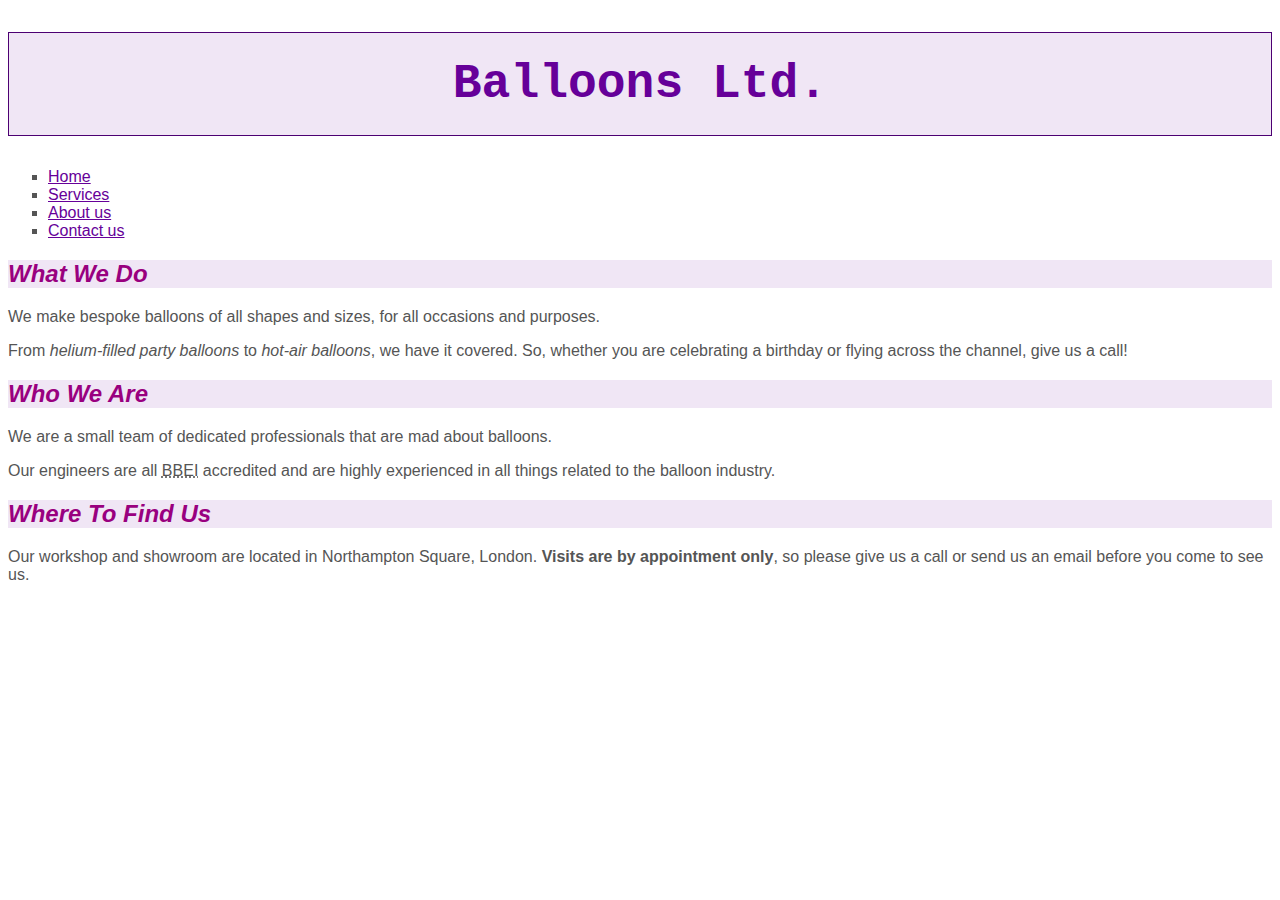
<file: balloons/index.html>
<!DOCTYPE html>
<html>
	<head>
	<title>Home</title>
	<link type="text/css" rel="stylesheet" href="balloons.css"/>
	<meta charset="utf-8"/>
	<style> 
		h1{ font-size: 
		3em;
		}
	</style>	
	</head>
	<body>
		<h1>Balloons Ltd.</h1>
        <ul class="navigation">
            <li><a href="index.html">Home</a></li>
            <li><a href="services.html">Services</a></li>
            <li><a href="about-us.html">About us</a></li>
            <li><a href="contact-us.html">Contact us</a></li>
            </ul>
			<h2>What We Do</h2>
			<p>We make bespoke balloons of all shapes and sizes, for all occasions and purposes.</p>
			<p>From <em>helium-filled party balloons</em> to <em>hot-air balloons</em>, we
				have it covered. So, whether you are celebrating a birthday or flying across the
				channel, give us a call!</p>

			<h2>Who We Are</h2>
			<p>We are a small team of dedicated professionals that are mad about balloons.</p>
			<p>
				Our engineers are all
					<abbr title="Bespoke Balloon Engineers Institute">BBEI</abbr>
					accredited and are highly experienced in all things
					related to the balloon industry.
				</p>
			<h2>Where To Find Us</h2>
			<p>Our workshop and showroom are located in Northampton Square, London.
				<strong>Visits are by appointment only</strong>, so please give us a call
				or send us an email before you come to see us.</p>

		</ul>
	</body>
</html>
</file>
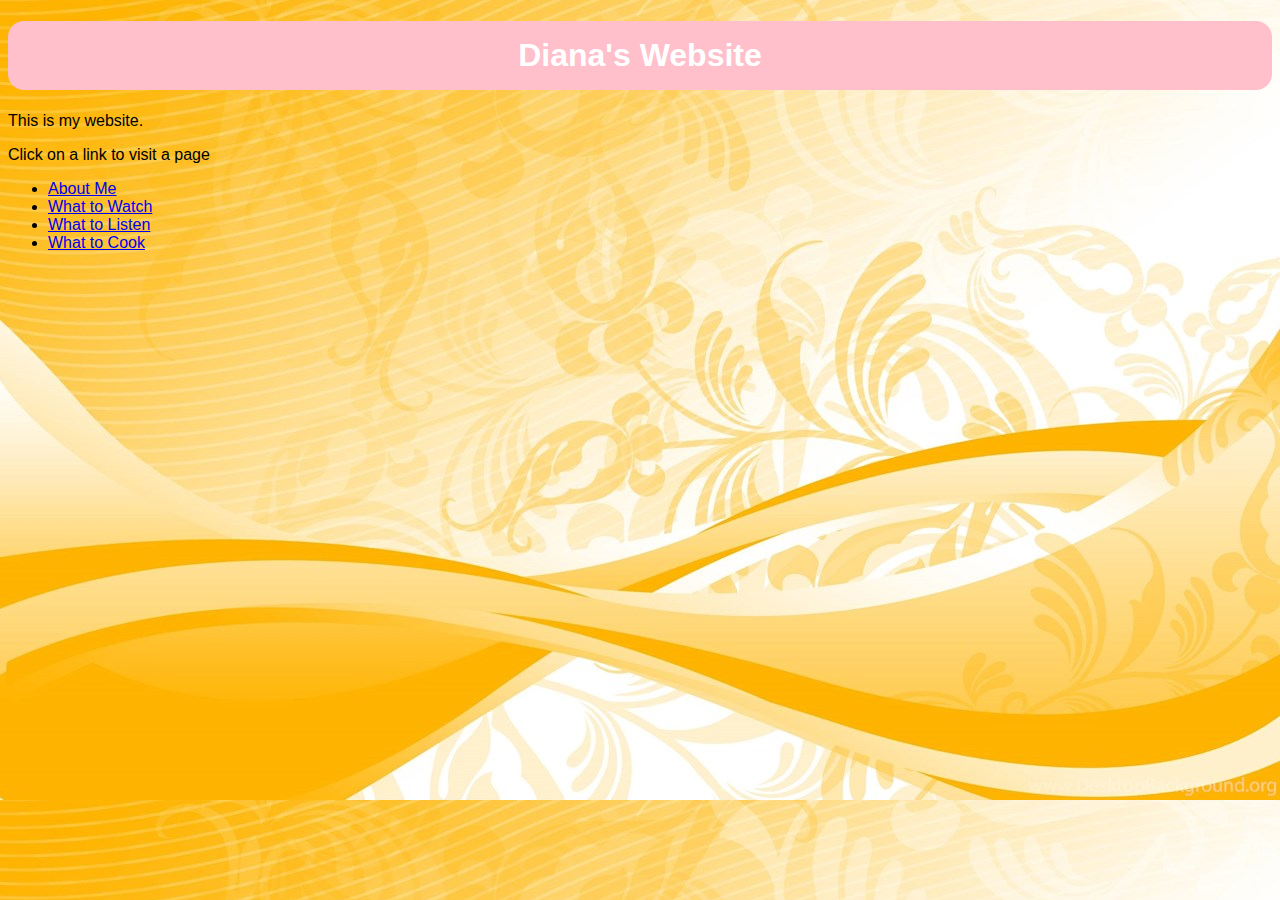
<file: my-first-website_start/index.html>
<!DOCTYPE html>
<html>
	<head>
	<title>Home</title>
	<link type="text/css" rel="stylesheet" href="css/home.css"/>
	<meta charset="utf-8"/>
	</head>
		<h1 style="text-align:center;">Diana's Website</h1>
		<p>This is my website.</p>
		<p>Click on a link to visit a page</p>
		<ul class="menu">
			<li><a href="about-me.html">About Me</a></li>
			<li><a href="movies.html">What to Watch</a></li>
			<li><a href="songs.html">What to Listen</a></li>
			<li><a href="cookies.html">What to Cook</a></li>
		</ul>
	</body>
</html>
</file>
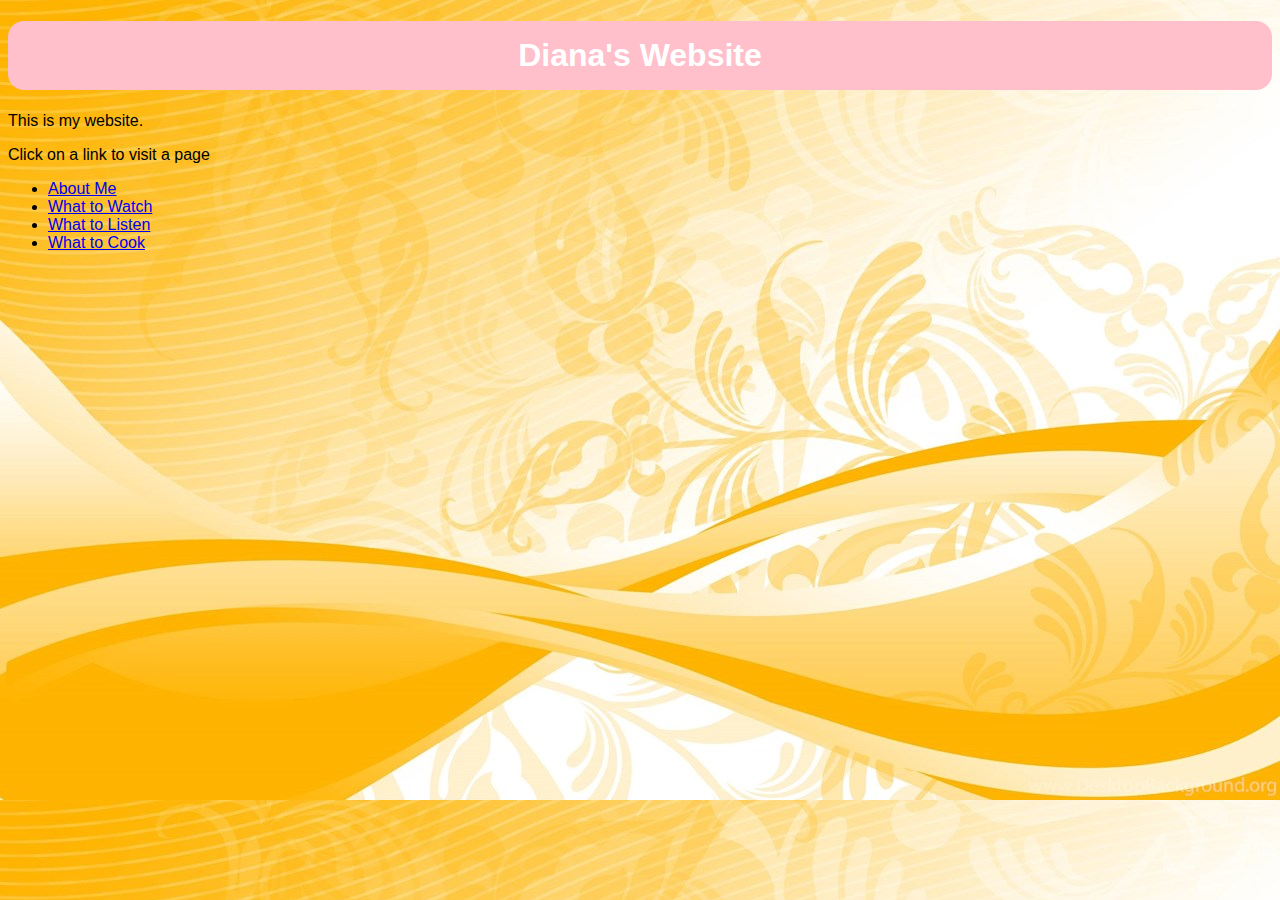
<file: Projects/my-first-website_start/index.html>
<!DOCTYPE html>
<html>
	<head>
	<title>Home</title>
	<link type="text/css" rel="stylesheet" href="css/home.css"/>
	<meta charset="utf-8"/>
	</head>
		<h1 style="text-align:center;">Diana's Website</h1>
		<p>This is my website.</p>
		<p>Click on a link to visit a page</p>
		<ul>
			<li><a href="about-me.html">About Me</a></li>
			<li><a href="movies.html">What to Watch</a></li>
			<li><a href="songs.html">What to Listen</a></li>
			<li><a href="cookies.html">What to Cook</a></li>
		</ul>
	</body>
</html>
</file>
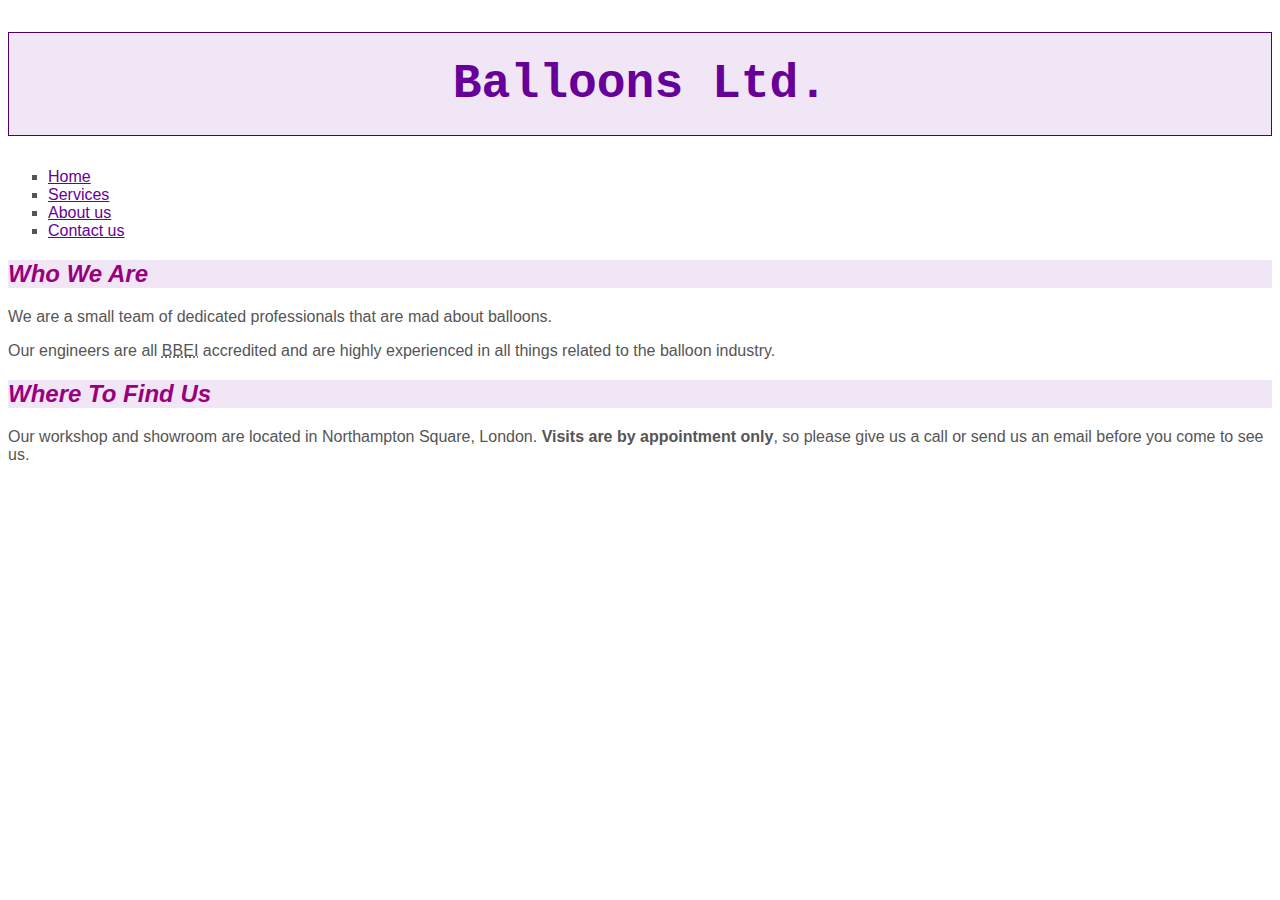
<file: balloons/about-us.html>
<!DOCTYPE html>
<html>
	<head>
	<title>About us</title>
	<link type="text/css" rel="stylesheet" href="balloons.css"/>
	<meta charset="utf-8"/>
	<style> 
		h1{ font-size: 
		3em;
		}
	</style>	
	</head>
	<body>
		<h1>Balloons Ltd.</h1>
        <ul class="navigation">
            <li><a href="index.html">Home</a></li>
            <li><a href="services.html">Services</a></li>
            <li><a href="about-us.html">About us</a></li>
            <li><a href="contact-us.html">Contact us</a></li>
            </ul>
			<h2>Who We Are</h2>
			<p>We are a small team of dedicated professionals that are mad about balloons.</p>
			<p>
				Our engineers are all
					<abbr title="Bespoke Balloon Engineers Institute">BBEI</abbr>
					accredited and are highly experienced in all things
					related to the balloon industry.
				</p>
			<h2>Where To Find Us</h2>
			<p>Our workshop and showroom are located in Northampton Square, London.
				<strong>Visits are by appointment only</strong>, so please give us a call
				or send us an email before you come to see us.</p>

		</ul>
	</body>
</html>
</file>
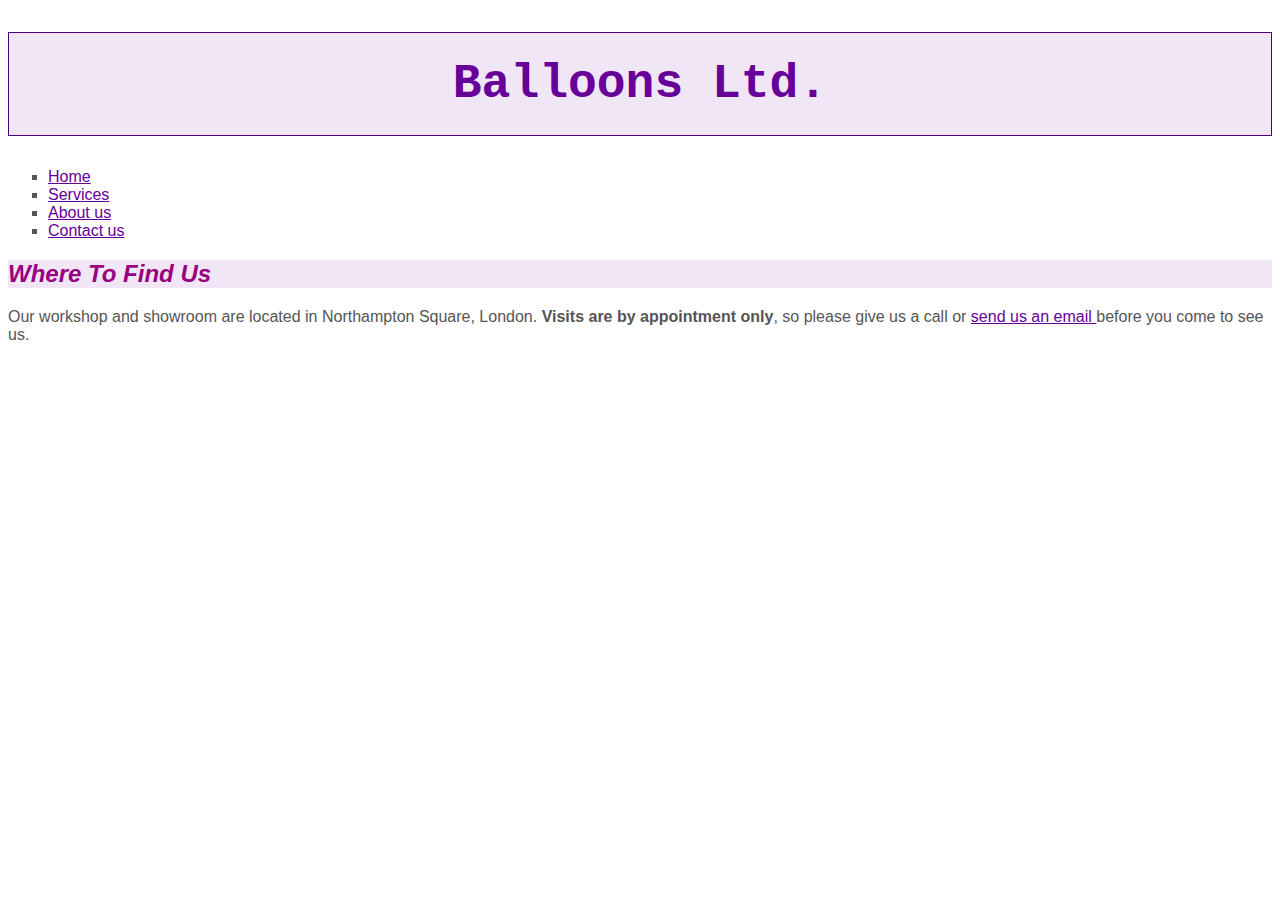
<file: balloons/contact-us.html>
<!DOCTYPE html>
<html>
	<head>
	<title>Contact us</title>
	<link type="text/css" rel="stylesheet" href="balloons.css"/>
	<meta charset="utf-8"/>
	<style> 
		h1{ font-size: 
		3em;
		}
	</style>	
	</head>
	<body>
		<h1>Balloons Ltd.</h1>
        <ul class="navigation">
            <li><a href="index.html">Home</a></li>
            <li><a href="services.html">Services</a></li>
            <li><a href="about-us.html">About us</a></li>
            <li><a href="contact-us.html">Contact us</a></li>
            </ul>
		
			<h2>Where To Find Us</h2>
			<p>Our workshop and showroom are located in Northampton Square, London.
				<strong>Visits are by appointment only</strong>, so please give us a call
				or <a href="mailto:ballons@ex.com">send us an email </a> before you come to see us.</p>

		</ul>
	</body>
</html>
</file>
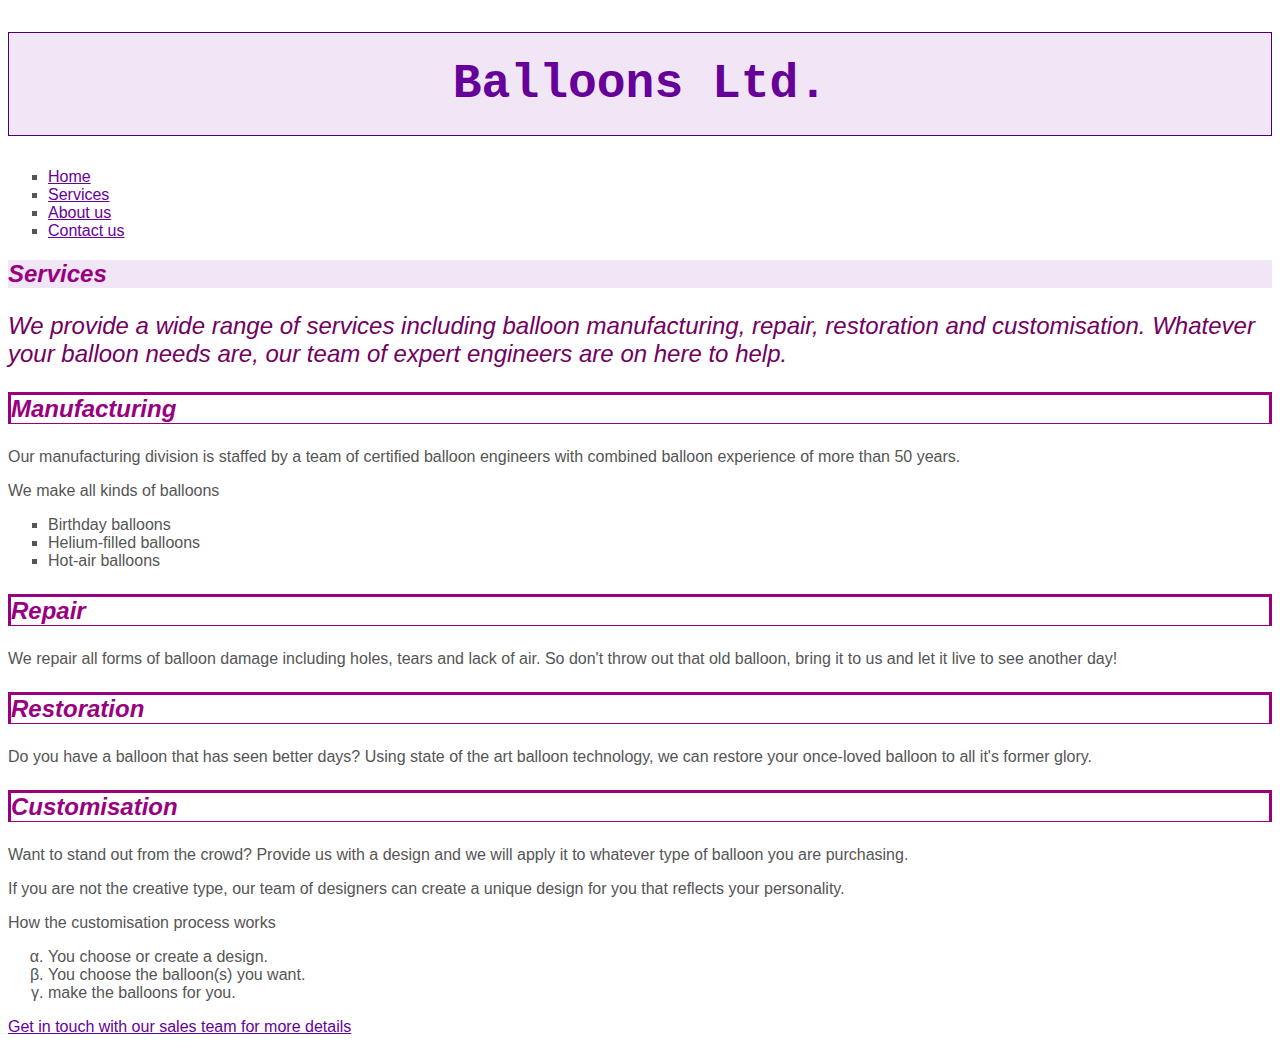
<file: balloons/services.html>
<!DOCTYPE html>
<html>
	<head>
	<title>Service</title>
	<link type="text/css" rel="stylesheet" href="balloons.css"/>
	<meta charset="utf-8"/>	
	
    </head>
    <body>

        <h1>Balloons Ltd.</h1>
        <ul class="navigation">
            <li><a href="index.html">Home</a></li>
            <li><a href="services.html">Services</a></li>
            <li><a href="about-us.html">About us</a></li>
            <li><a href="contact-us.html">Contact us</a></li>
            </ul>

        <h2>Services</h2>
        <div class = "introduction">
        <p>We provide a wide range of services including balloon manufacturing, repair, restoration and customisation. Whatever your balloon needs are, our team of expert engineers are on here to help.<p>
            </div>
        <h3>Manufacturing</h3>

        <p>Our manufacturing division is staffed by a team of certified balloon engineers with combined balloon experience of more than 50 years.</p>

        <p>We make all kinds of balloons</p>
            <ul>
                <li>Birthday balloons</li>
                <li>Helium-filled balloons</li>
                <li>Hot-air balloons</li> 
                </ul>
        <h3>Repair</h3>

        <p>We repair all forms of balloon damage including holes, tears and lack of air. So don't throw out that old balloon, bring it to us and let it live to see another day!</p>

        <h3>Restoration</h3>

        <p>Do you have a balloon that has seen better days? Using state of the art balloon technology, we can restore your once-loved balloon to all it's former glory.</p>

        <h3>Customisation</h4>

        <P>Want to stand out from the crowd? Provide us with a design and we will apply it to whatever type of balloon you are purchasing.</p>

        <p>If you are not the creative type, our team of designers can create a unique design for you that reflects your personality.</p>

        <p>How the customisation process works
         <ol>
            <li>You choose or create a design.</li>
            <li> You choose the balloon(s) you want.</li>
            <li> make the balloons for you.</li>
            </ol>
            </p>

        <p><a href="contact-us.html">Get in touch with our sales team for more details</a></p>

    </body>
</html>

		</ul>
	</body>
</html>
</file>
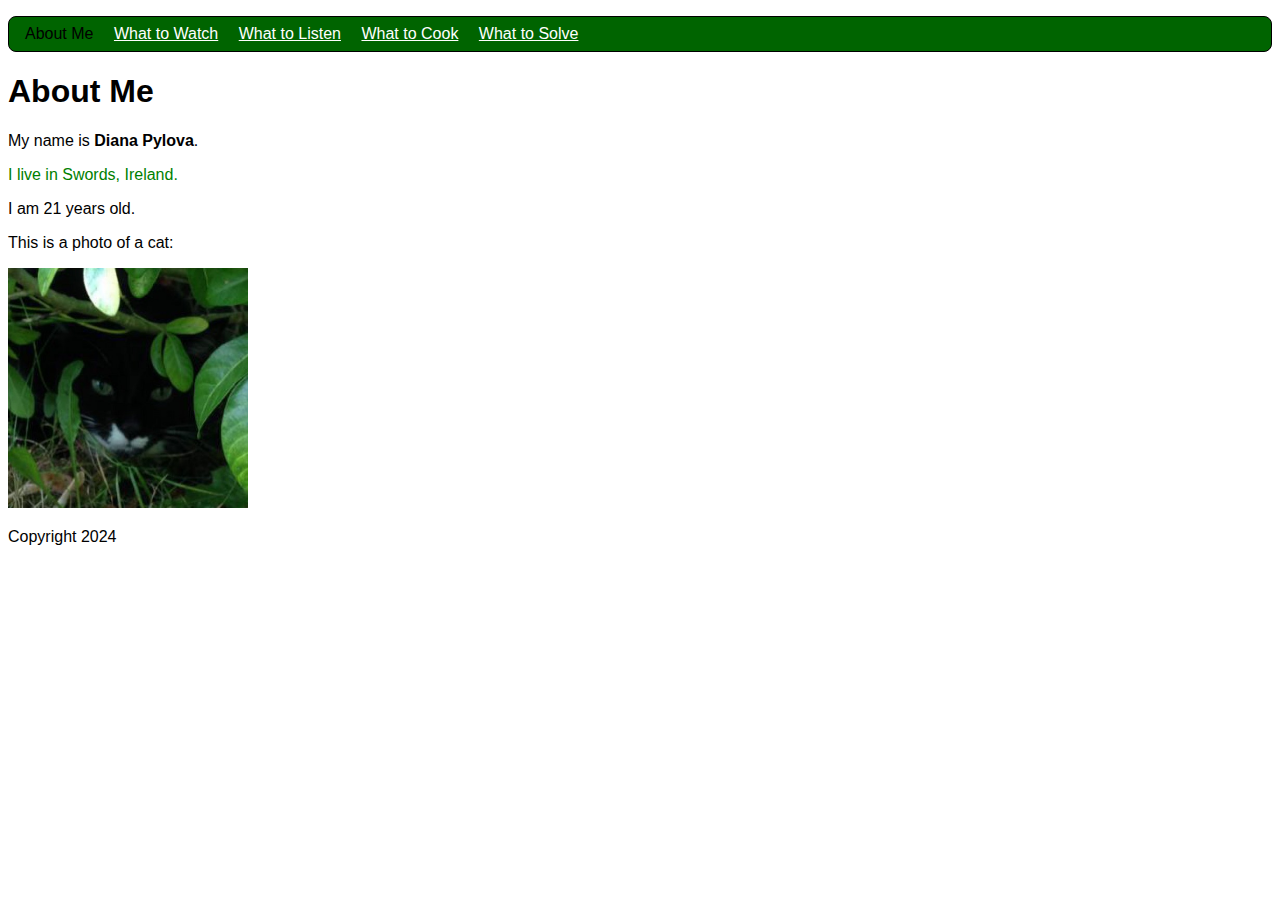
<file: my-first-website_start/about-me.html>
<!DOCTYPE html>
<html>
	<head>
	<title>About Me</title>
	<link type="text/css" rel="stylesheet" href="css/simple.css"/>
	<meta charset="utf-8"/>

	</head>
	<body>
<ul class="menu">
			<li class="selected">About Me</li>
			<li><a href="movies.html">What to Watch</a></li>
			<li><a href="songs.html">What to Listen</a></li>
			<li><a href="cookies.html">What to Cook</a></li>
			<li><a href="puzzles.html">What to Solve</a></li>
		</ul>
		<h1>About Me</h1>
		<p>My name is <strong>Diana Pylova</strong>.</p>
		<p style="color:green";>I live in Swords, Ireland.</p>
		<p>I am 21 years old.</p>
		<p>This is a photo of a cat:</p>
		<p><img src="images/luna.jpg" alt="Picture of Cat" width="240"/></p>
		<footer>
			<p>Copyright 2024</p>
			</footer>
	</body>
</html>
</file>
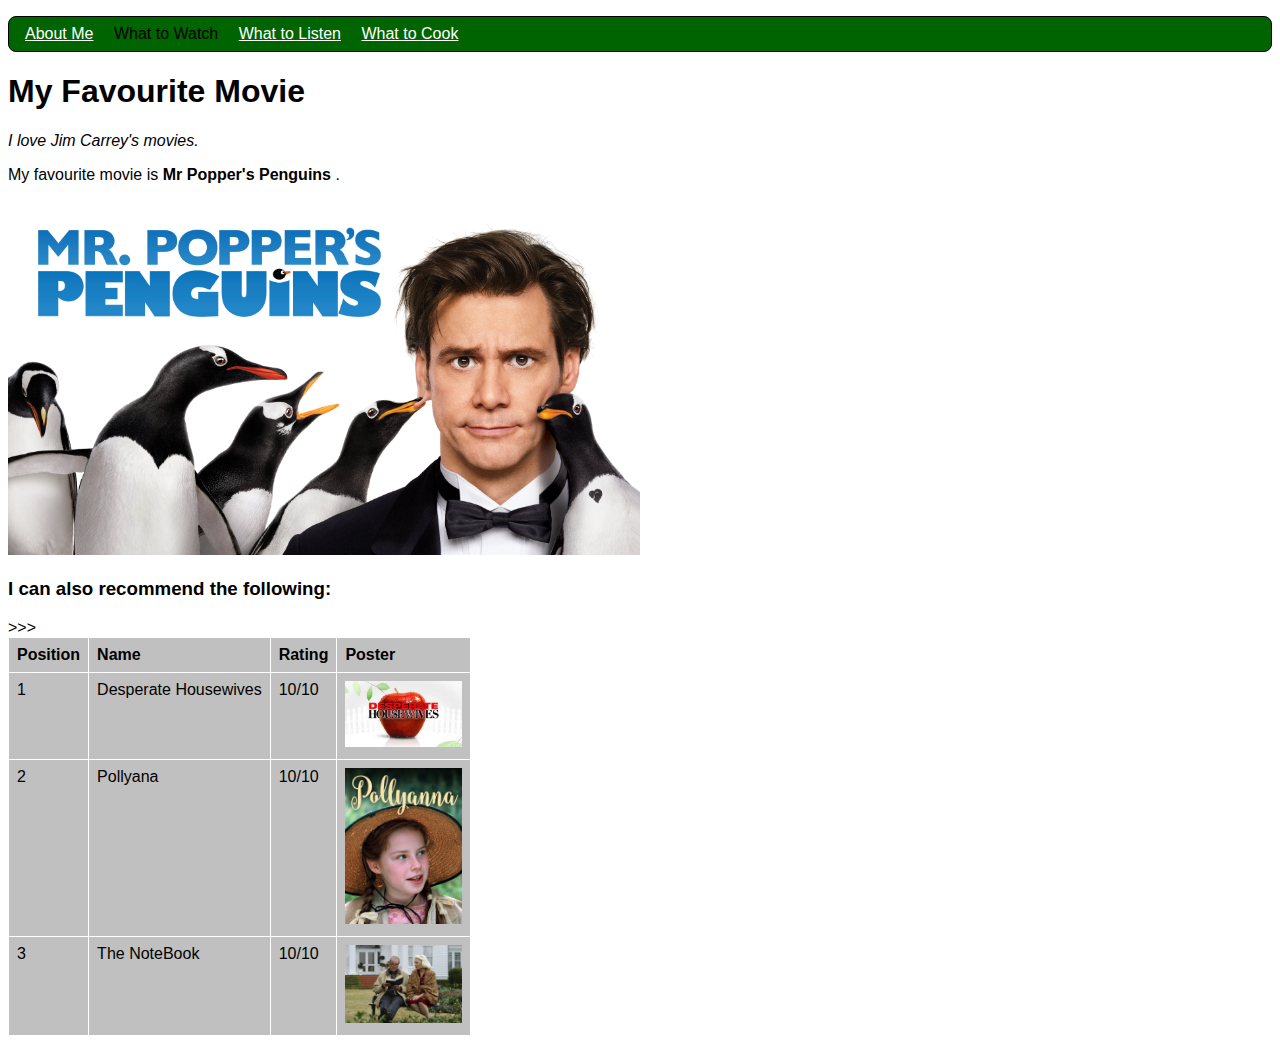
<file: my-first-website_start/movies.html>
<!DOCTYPE html>
<html>
	<head>
	<title>My Favourite Movie</title>
	<link type="text/css" rel="stylesheet" href="css/simple.css"/>
	<meta charset="utf-8"/>
	</head>
	<body>
		<ul class="menu">
			<li><a href="about-me.html">About Me</a></li>
			<li class="selected">What to Watch</li>
			<li><a href="songs.html">What to Listen</a></li>
			<li><a href="cookies.html">What to Cook</a></li>
		</ul>
<h1>My Favourite Movie</h1>
		<p><i>I love Jim Carrey's movies.</i></p>
		<p> My favourite movie is <b>Mr Popper's Penguins </b>.</p>
		<p><img src="images/best.jpg" alt="Poster of the Movie" width="50%"/></p>
		<h3>I can also recommend the following:</h3>
		<table>
		<tr>
		<th>Position</th><th>Name</th><th>Rating</th><th>Poster</th>
		</tr>
		<td>1</td><td>Desperate Housewives</td>><td>10/10</td> <td><img class="poster" src="images/DH.jpg" ></td>
		<tr>
			<td>2</td><td>Pollyana</td>><td>10/10</td><td><img class="poster" src="images/PL.jpg" ></td>
		</tr>
		<tr>
		<td>3</td><td>The NoteBook</td>><td>10/10</td><td><img class="poster" src="images/NB.jpg"></td>
		</tr>
		</ol>
		
	</body>
</html>
</file>
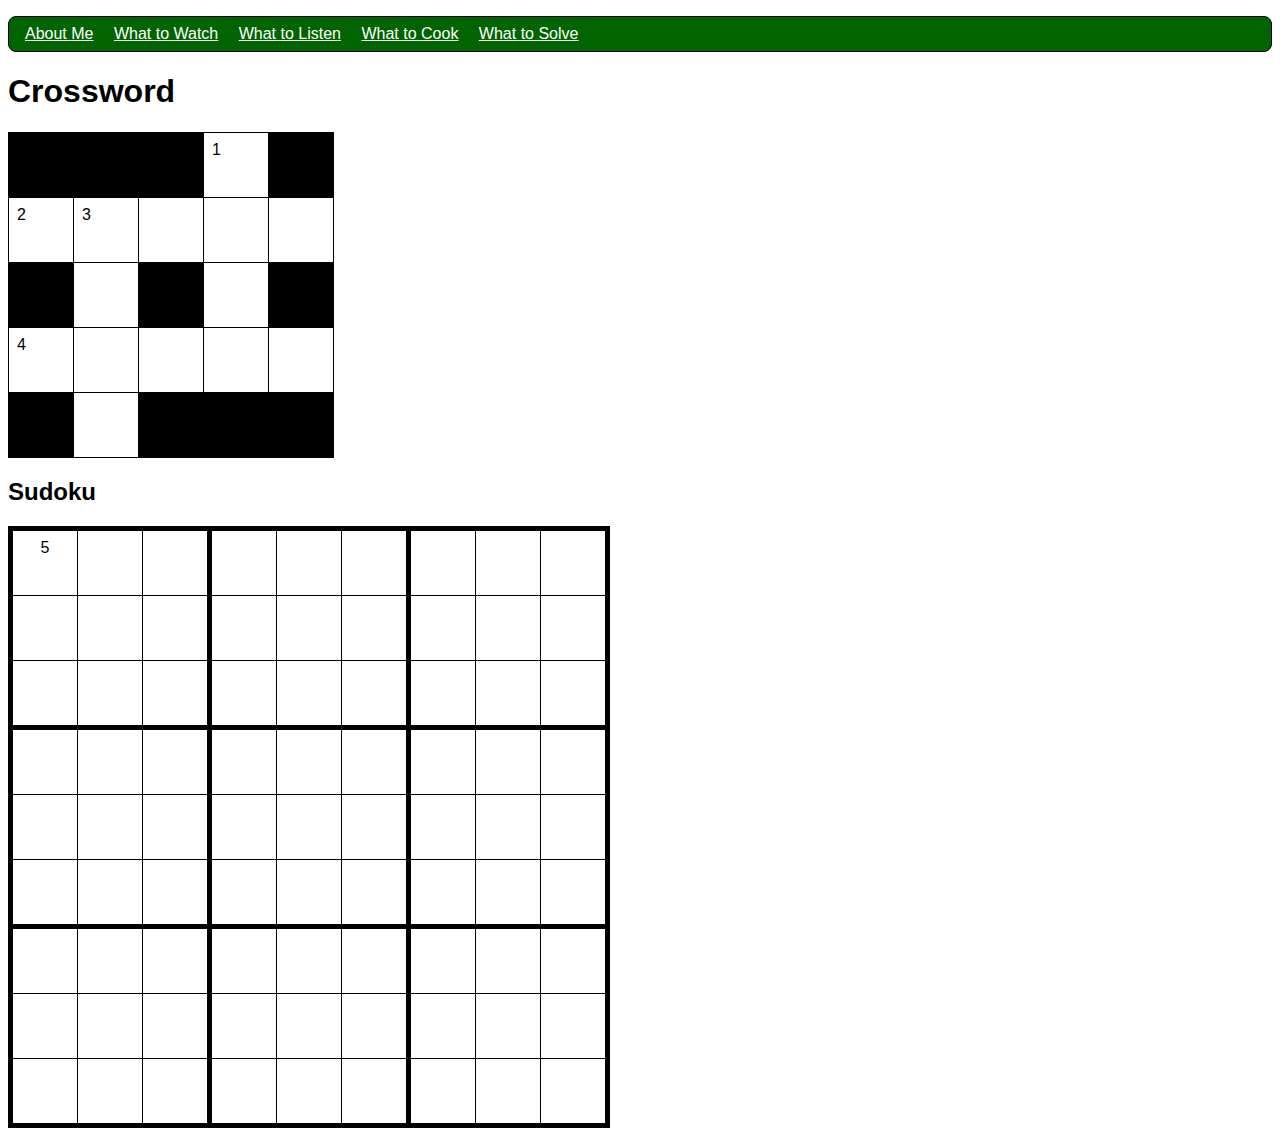
<file: my-first-website_start/puzzles.html>
<!DOCTYPE html>
<html>
	<head>
	<title>Home</title>
	<link type="text/css" rel="stylesheet" href="css/simple.css"/>
	<meta charset="utf-8"/>
	</head>
	<body>
		<ul class="menu">
			<li><a href="about-me.html">About Me</a></li>
			<li><a href="movies.html">What to Watch</a></li>
			<li><a href="songs.html">What to Listen</a></li>
			<li><a href="cookies.html">What to Cook</a></li>
			<li><a href="puzzles.html">What to Solve</a></li>
		</ul>
		<h1>Crossword</h1>
		<table class="crossword">
			<tr>
			<td class="black" colspan="3"></td><td>1</td><td class="black"></td>
			</tr>
			<tr>
			<td>2</td><td>3</td><td></td><td></td><td></td>
			</tr>
			<td class="black" ></td><td></td><td class="black"></td><td></td><td class="black"></td>
			<tr>
				<td>4</td><td></td><td></td><td></td><td></td>
				</tr>
			<tr>
				<td class="black" ></td><td></td><td class="black" colspan="3"></td>
			</tr>
		</table>
		<h2>Sudoku</h2>
		<div class="sudoku">
			<table >
				<tr>
					<td class="text">5</td><td></td><td></td><td></td><td></td><td></td><td></td><td></td><td></td>
				</tr>
				<tr>
					<td></td><td></td><td></td><td></td><td></td><td></td><td></td><td></td><td></td>
				</tr>
				<tr>
					<td></td><td></td><td></td><td></td><td></td><td></td><td></td><td></td><td></td>
				</tr>
				<tr>
					<td></td><td></td><td></td><td></td><td></td><td></td><td></td><td></td><td></td>
				</tr><tr>
					<td></td><td></td><td></td><td></td><td></td><td></td><td></td><td></td><td></td>
				</tr>
				<tr>
					<td></td><td></td><td></td><td></td><td></td><td></td><td></td><td></td><td></td>
				</tr>
				<tr>
					<td></td><td></td><td></td><td></td><td></td><td></td><td></td><td></td><td></td>
				</tr>
				<tr>
					<td></td><td></td><td></td><td></td><td></td><td></td><td></td><td></td><td></td>
				</tr>
				<tr>
					<td></td><td></td><td></td><td></td><td></td><td></td><td></td><td></td><td></td>
				</tr>
			</table>
		</div>
			
	</body>
</html>
</file>
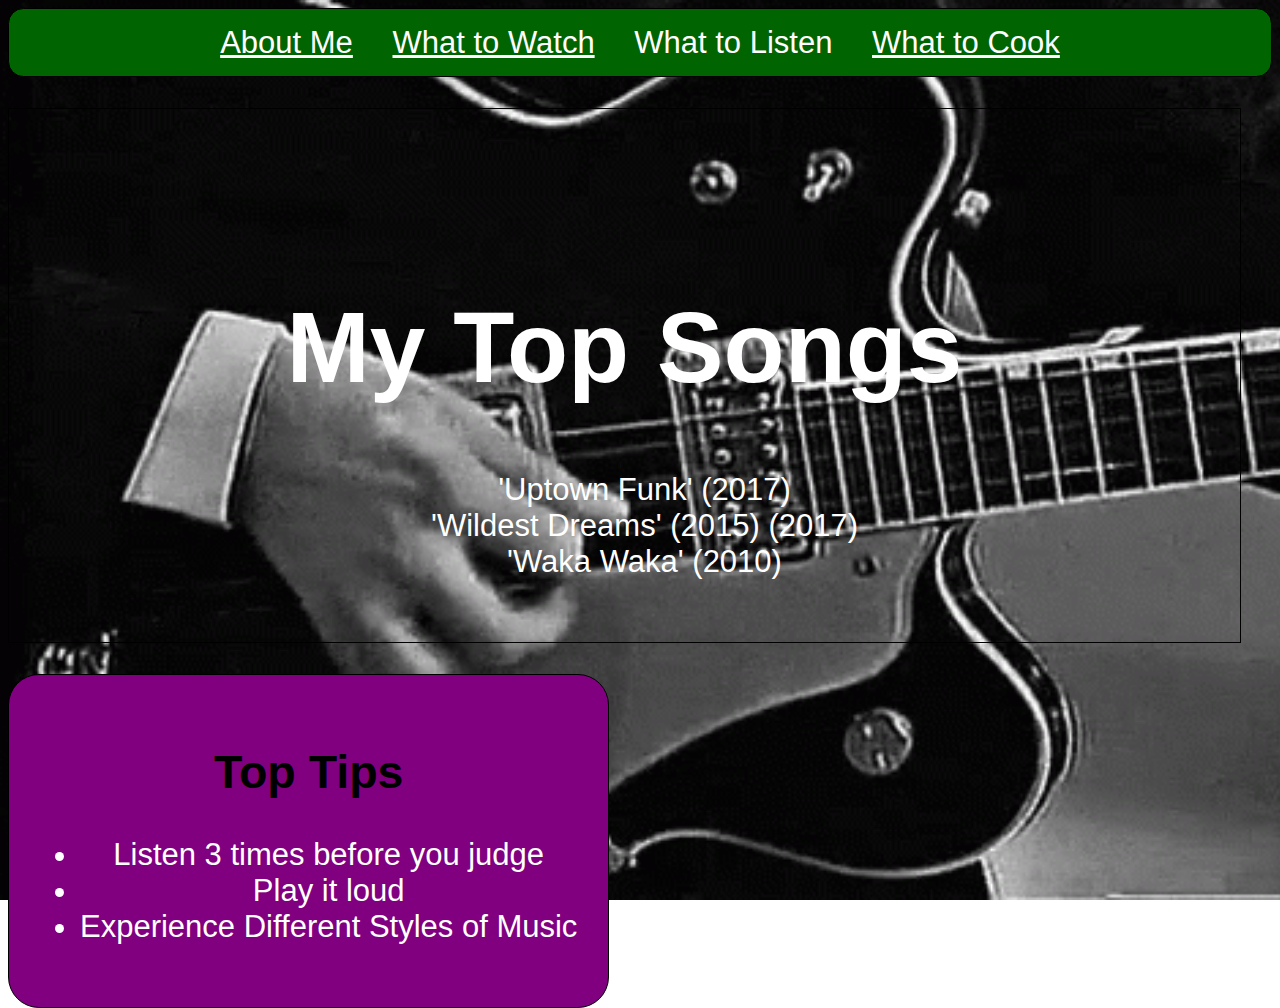
<file: my-first-website_start/songs.html>
<html>
<head>
    <title>My Favourite Movie</title>
    <link type="text/css" rel="stylesheet" href="css/simple.css"/>
    <meta charset="utf-8"/> 
    <style>
        body {
            text-align:center;
	    font-size:31px;
            background-image: url('images/guitar.gif');
            background-repeat: no-repeat;
            background-attachment: fixed;  
            background-size: cover;

        }
h1{
    font-size: 100px;
    text-align: center;
    color:white;
    margin-top: 150px; 
}
li {
color:white;
}
    </style>
</head>
	<body>
		<ul class="menu">
			<li><a href="about-me.html">About Me</a></li>
			<li><a href="movies.html">What to Watch</a></li>
			<li class="selected">What to Listen</li>
			<li><a href="cookies.html">What to Cook</a></li>
		</ul>
	<article>
<h1>My Top Songs</h1>
		<ul style="list-style-type:none;">
		    	<li>'Uptown Funk' (2017) </li>
			<li>'Wildest Dreams' (2015) (2017) </li>
			<li>'Waka Waka' (2010) </li>
		</ul>
	</article>
<aside>
<h2>Top Tips</h2>
<ul>
<li>Listen 3 times before you judge</li>
<li>Play it loud</li>
<li>Experience Different Styles of Music</li>
</ul>
</aside>
		
	</body>
</html>
</file>
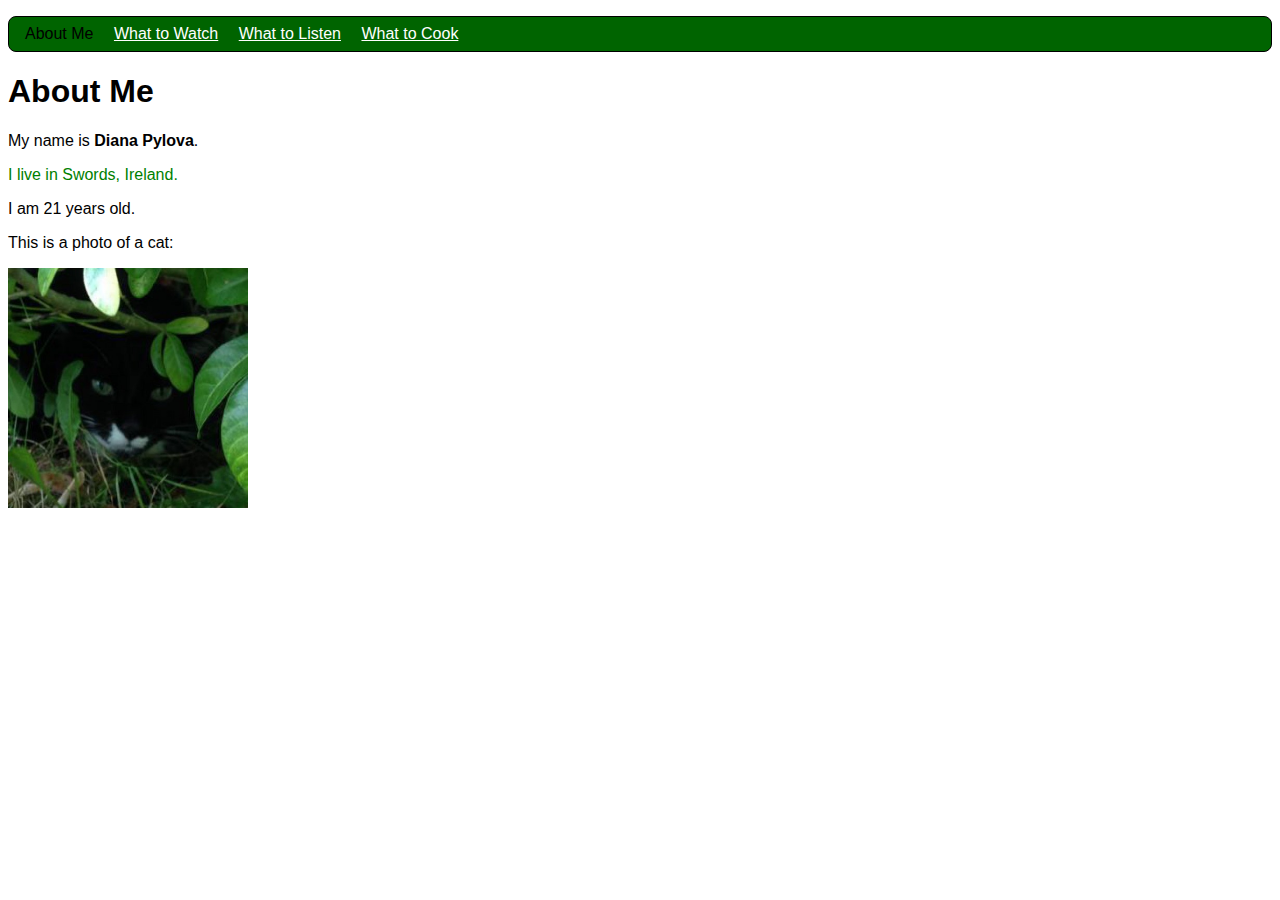
<file: Projects/my-first-website_start/about-me.html>
<!DOCTYPE html>
<html>
	<head>
	<title>About Me</title>
	<link type="text/css" rel="stylesheet" href="css/simple.css"/>
	<meta charset="utf-8"/>

	</head>
	<body>
<ul>
			<li class="selected">About Me</li>
			<li><a href="movies.html">What to Watch</a></li>
			<li><a href="songs.html">What to Listen</a></li>
			<li><a href="cookies.html">What to Cook</a></li>
		</ul>
		<h1>About Me</h1>
		<p>My name is <strong>Diana Pylova</strong>.</p>
		<p style="color:green";>I live in Swords, Ireland.</p>
		<p>I am 21 years old.</p>
		<p>This is a photo of a cat:</p>
		<p><img src="images/luna.jpg" alt="Picture of Cat" width="240"/></p>
	</body>
</html>
</file>
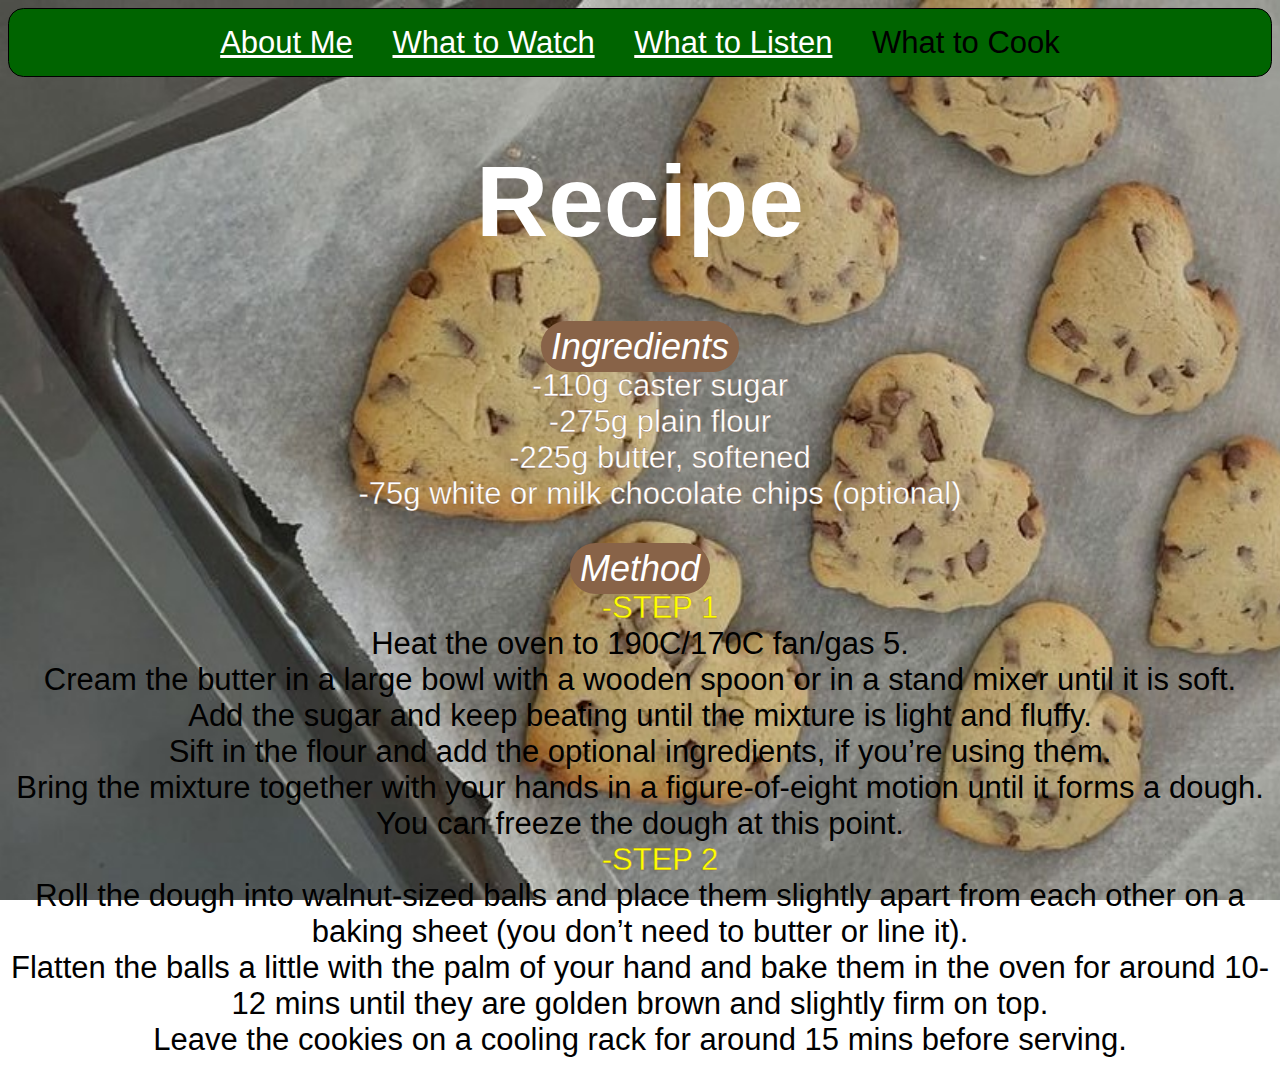
<file: Projects/my-first-website_start/cookies.html>
<html>
<head>
    <title>My Favourite Movie</title>
    <link type="text/css" rel="stylesheet" href="css/simple.css"/>
    <meta charset="utf-8"/> 
    <style>
        body {
            text-align:center;
	    font-size:31px;
            background-image: url('images/cookies.jpg');
            background-repeat: no-repeat;
            background-attachment: fixed;  
            background-size: cover;

        }
dt{
            font-size: 36px;
            background-color: #886348;
            color: white;
            display: inline;
            padding: 5px 10px;
            border-radius: 50px
           
    }
dd{
        color:white;
	text-stroke: 20px #886348; 
        -webkit-text-stroke: 0.3px #886348;
    }
    </style>
</head>
	<body> 
<ul>
			<li><a href="about-me.html">About Me</a></li>
			<li><a href="movies.html">What to Watch</a></li>
			<li><a href="songs.html">What to Listen</a></li>
			<li class="selected">What to Cook</li>
		</ul>
		<h1 style="font-size:100px;text-align:center;color:white">Recipe</h1>
		<dl>
		    	<dt style="background-color:#886348;"><i>Ingredients</i></dt>
			<dd>-110g caster sugar</dd>
			<dd>-275g plain flour</dd>
			<dd>-225g butter, softened</dd>
			<dd>-75g white or milk chocolate chips (optional)</dd>
<br>
			<dt style="background-color:#886348;"><i>Method</i></dt>
			<dd style="color:yellow;">-STEP 1 </dd>
Heat the oven to 190C/170C fan/gas 5.<br>
Cream the butter in a large bowl with a wooden spoon or in a stand mixer until it is soft.<br>
 Add the sugar and keep beating until the mixture is light and fluffy.<br> Sift in the flour and add the optional ingredients, if you’re using them.<br> Bring the mixture together with your hands in a figure-of-eight motion until it forms a dough.
<br> You can freeze the dough at this point.</dd>
			<dd style="color:yellow;">-STEP 2 </dd>
Roll the dough into walnut-sized balls and place them slightly apart from each other on a baking sheet (you don’t need to butter or line it).<br>
Flatten the balls a little with the palm of your hand and bake them in the oven for around 10-12 mins until they are golden brown and slightly firm on top.
<br> Leave the cookies on a cooling rack for around 15 mins before serving.<br>

</ol>
		
	</body>
</html>
</file>
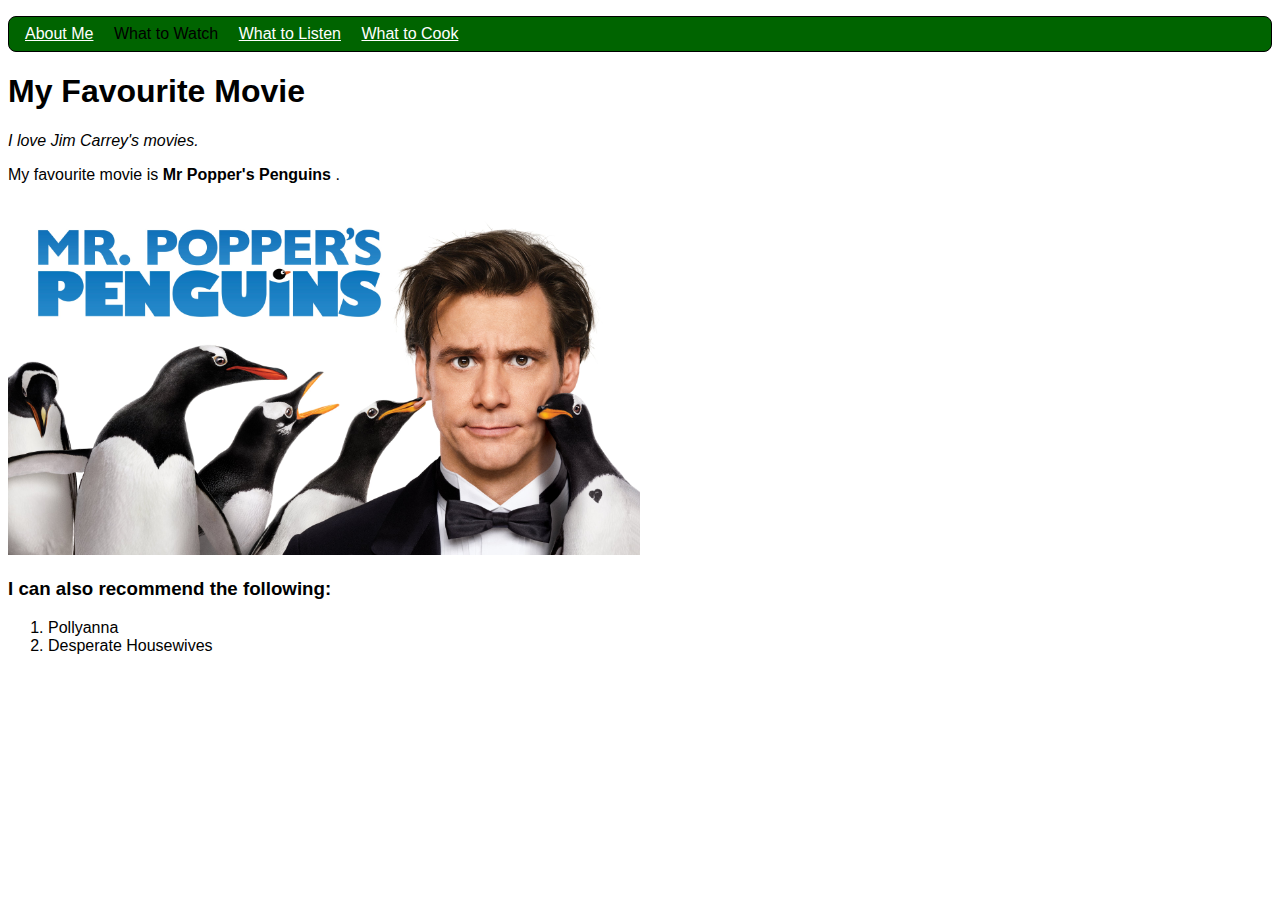
<file: Projects/my-first-website_start/movies.html>
<!DOCTYPE html>
<html>
	<head>
	<title>My Favourite Movie</title>
	<link type="text/css" rel="stylesheet" href="css/simple.css"/>
	<meta charset="utf-8"/>
	</head>
	<body>
		<ul>
			<li><a href="about-me.html">About Me</a></li>
			<li class="selected">What to Watch</li>
			<li><a href="songs.html">What to Listen</a></li>
			<li><a href="cookies.html">What to Cook</a></li>
		</ul>
<h1>My Favourite Movie</h1>
		<p><i>I love Jim Carrey's movies.</i></p>
		<p> My favourite movie is <b>Mr Popper's Penguins </b>.</p>
		<p><img src="images/best.jpg" alt="Poster of the Movie" width="50%"/></p>
		<h3>I can also recommend the following:</h3>
		<ol>
		    	<li>Pollyanna</li>
			<li>Desperate Housewives</li>
		</ol>
		
	</body>
</html>
</file>
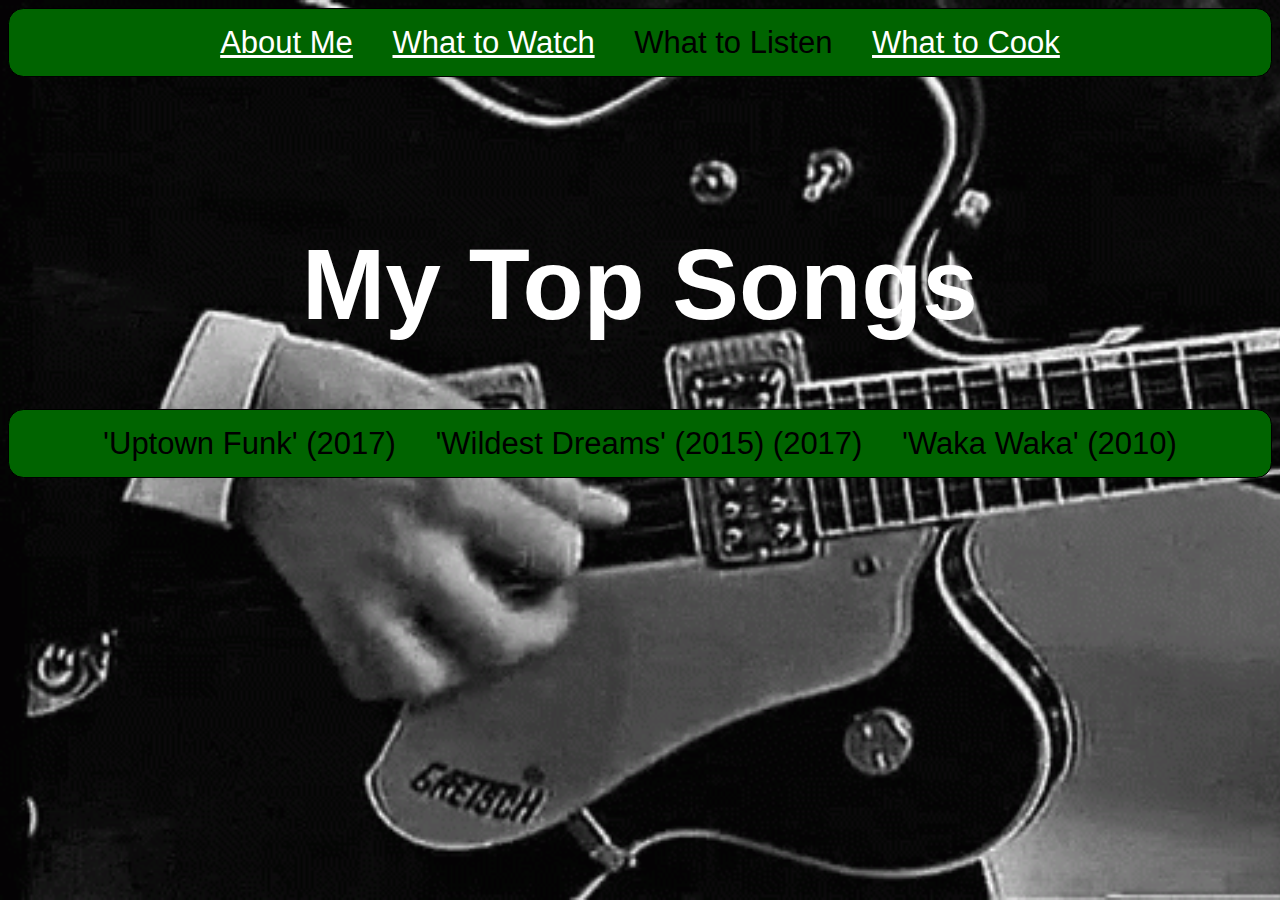
<file: Projects/my-first-website_start/songs.html>
<html>
<head>
    <title>My Favourite Movie</title>
    <link type="text/css" rel="stylesheet" href="css/simple.css"/>
    <meta charset="utf-8"/> 
    <style>
        body {
            text-align:center;
	    font-size:31px;
            background-image: url('images/guitar.gif');
            background-repeat: no-repeat;
            background-attachment: fixed;  
            background-size: cover;

        }
h1 {
    font-size: 100px;
    text-align: center;
    color:white;
    margin-top: 150px; 
}

    </style>
</head>
	<body>
		<ul>
			<li><a href="about-me.html">About Me</a></li>
			<li><a href="movies.html">What to Watch</a></li>
			<li class="selected">What to Listen</li>
			<li><a href="cookies.html">What to Cook</a></li>
		</ul>
<h1 style="font-size:100px;text-align:center;">My Top Songs</h1>
		<ul style="list-style-type:none;">
		    	<li>'Uptown Funk' (2017) </li>
			<li>'Wildest Dreams' (2015) (2017) </li>
			<li>'Waka Waka' (2010) </li>
		</ul>
		
	</body>
</html>
</file>
<file: balloons/balloons.css>
h1 { 
    font-size: 3em;
    color:#609;
    font-weight: 900;
    font-family: "Courier New", Courier, monospace; 
    text-align: center;
    }
h1
{
    border: 1px solid #4c0072;
    background-color: #f0e6f5;
    padding: 0.5em;
}
h2
{
    font-size: 1.5em;
    font-style: italic;
    color:#99007f;
    background-color: #f0e6f5;
    padding-top: 0,25em;
    padding-bottom: 0,25em;
    padding-left: 0,5em;
    padding-right: 0,5em;
}
h3
{
    font-size: 1.5em;
    font-style: italic;
    color:#99007f;
}
h3
{
    border-bottom: 1px;
    border-style: solid;
    border-color: #99007f;
}

body
{
    font-family: Arial, Helvetica, sans-serif;
    color: #555;    
}
a:link {
    color: #660099;
    }
a:visited {
    color: #876399;
     }  
a:hover {
color: #339900;
}

ul
{
    list-style-type: square;
}
ol{
    list-style-type:lower-greek
}
.introduction
{
    font-size: 1.5em;
    color: #72005f;
    font-style: italic;
}
</file>
<file: my-first-website_start/css/home.css>
body {
font-family: sans-serif;
background-image: url('../images/yellow.jpg');
}
h1 {
padding: 0.5em;
background-color: pink;
color: white;
border-radius: 0.5em;
}
ul li.selected {
color: yellow;
}
</file>
<file: Projects/my-first-website_start/css/home.css>
body {
font-family: sans-serif;
background-image: url('../images/yellow.jpg');
}
h1 {
padding: 0.5em;
background-color: pink;
color: white;
border-radius: 0.5em;
}
ul li.selected {
color: yellow;
}
</file>
<file: my-first-website_start/css/simple.css>
body {
font-family: sans-serif;
}
ul.menu {
border-style: solid;
border-width: 1px;
padding: 0.5em;
border-radius: 0.5em;
background-color: darkgreen;
}
ul.menu li {
list-style-type: none;
display: inline;
margin-right: 0.5em;
margin-left: 0.5em;
}
ul.menu li a {
color: white;
}       
}
ul li.selected {
color: yellow;
}
article {
float: middle;
border-style: solid;
border-width: 1px;
margin-right: 1em;
margin-bottom: 1em;
padding: 1em;
}
aside {
float: left;
border-style: solid;
border-width: 1px;
padding: 1em;
border-radius: 1em;
background-color:purple;
}
table, th, td
{
border: 1px solid white;
border-collapse: collapse;
}
tr
{
background-color: silver;
}
th, td
{
vertical-align: top;
padding: 0.5em;
text-align: left;
}
.poster
{
    width: 13vh;
}


.crossword td
{
border: 1px solid black;
border-collapse: collapse;

}
.crossword td
{
width: 3em;
height: 3em;
vertical-align: top;
background-color: white;
}
.crossword .black
{
background-color: black;
}
.sudoku table
{
    border: 5px solid black;
}
.sudoku td
{
    width: 3em;
    height: 3em;
    border-collapse: collapse;
    background-color: white;
    border: 1px solid black;
}
.sudoku tr:nth-child(3n) {
        border-bottom: 5px solid black;

        }
.sudoku td:nth-child(3n) {
            border-right: 5px solid black;
            }

.text
{
    text-align: center;
}
</file>
<file: Projects/my-first-website_start/css/simple.css>
body {
font-family: sans-serif;
}
ul {
border-style: solid;
border-width: 1px;
padding: 0.5em;
border-radius: 0.5em;
background-color: darkgreen;
}
ul li {
list-style-type: none;
display: inline;
margin-right: 0.5em;
margin-left: 0.5em;
}
ul li a {
color: white;
}       
}
ul li.selected {
color: yellow;
}
</file>
